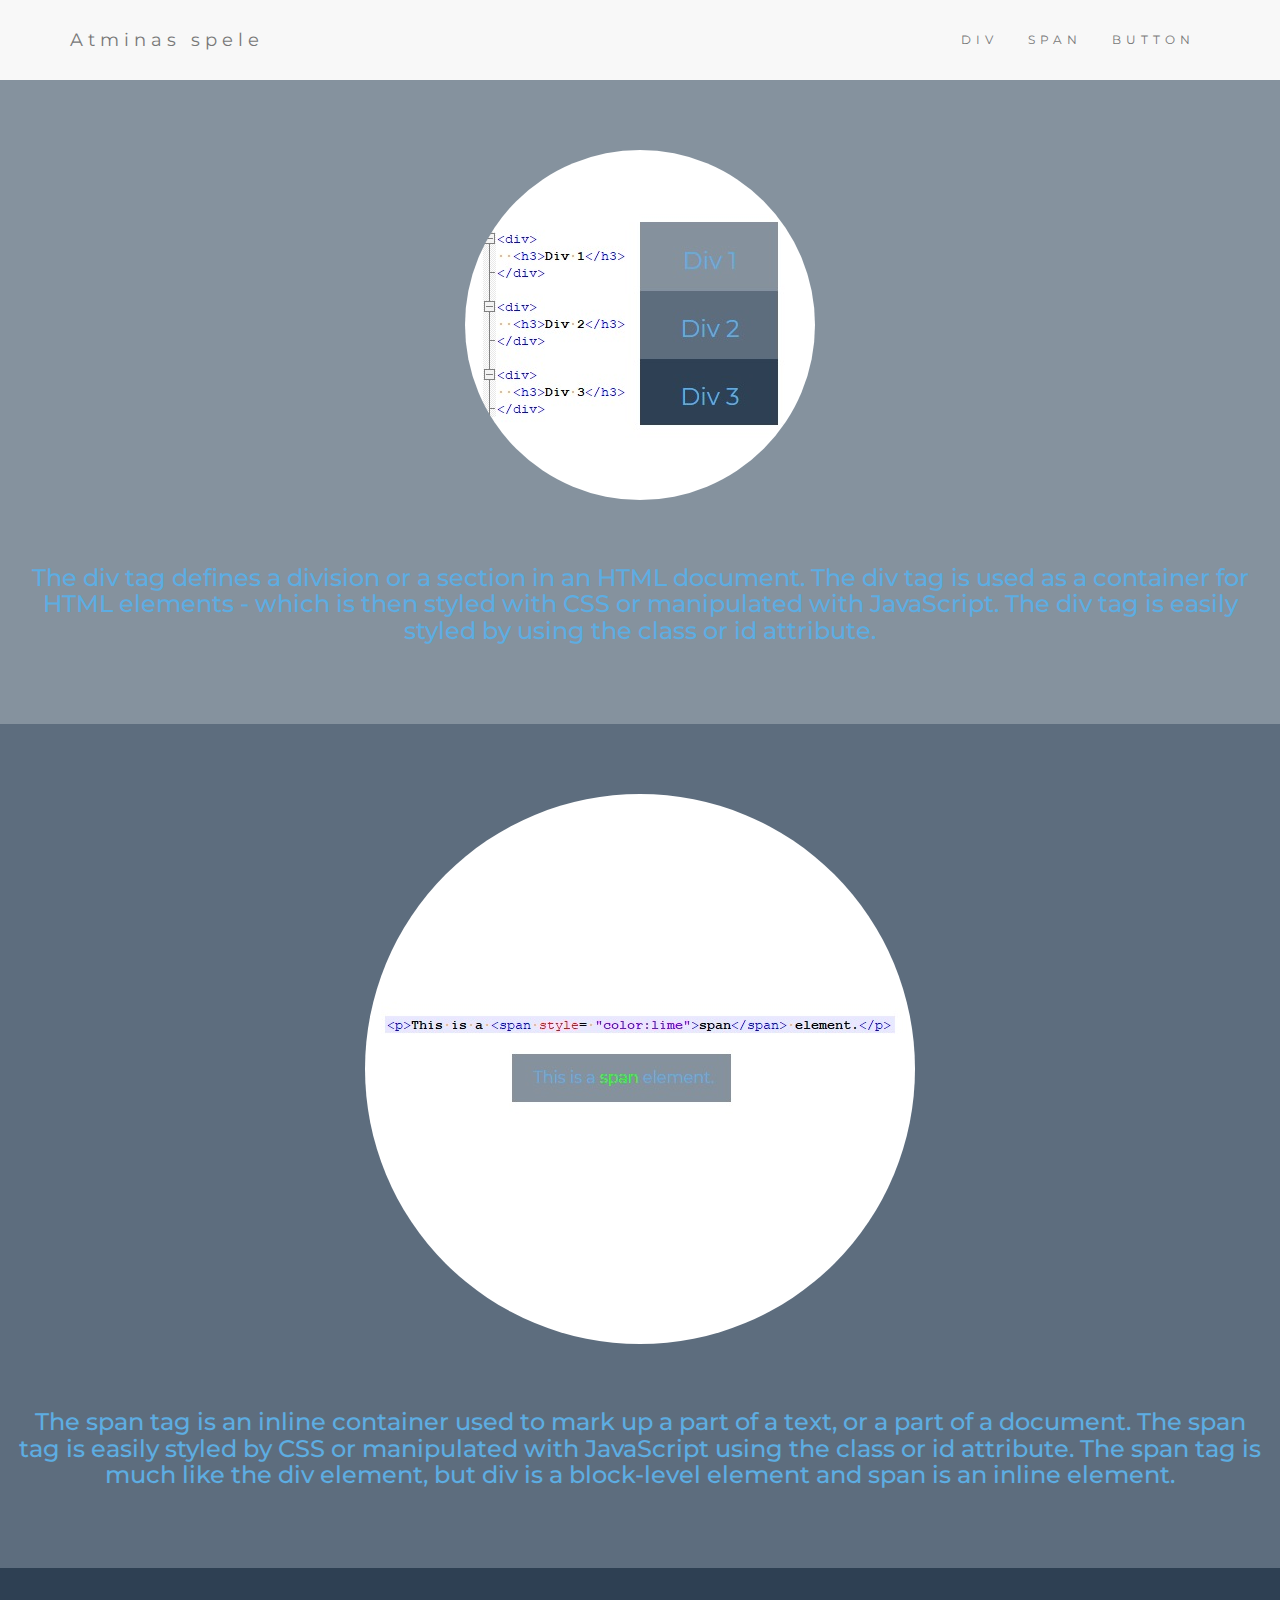
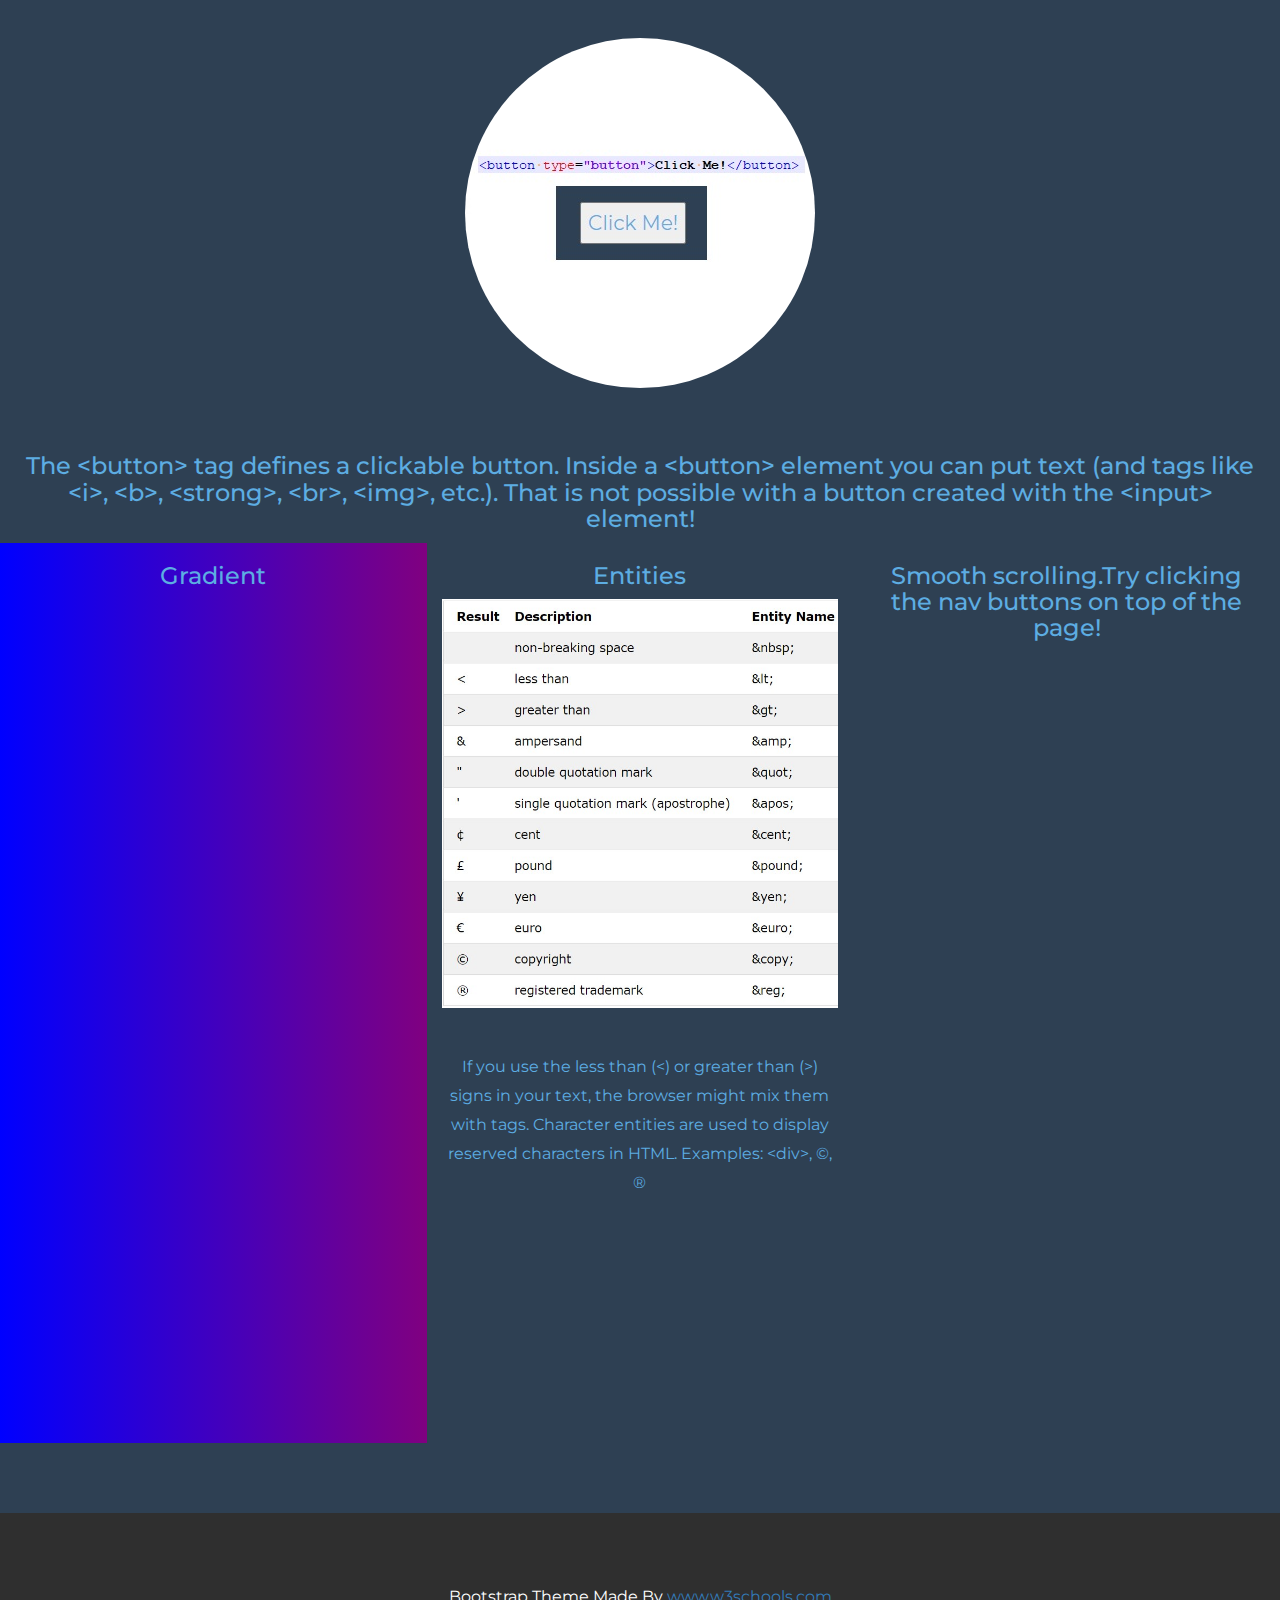
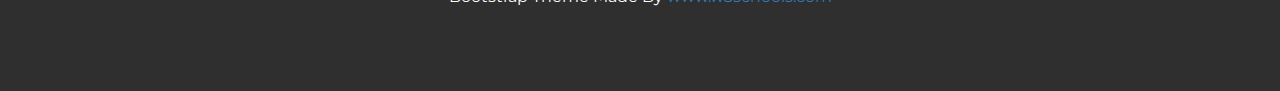
<file: index.html>
<!DOCTYPE html>
<html lang="en">
<head>
  <!-- Theme Made By www.w3schools.com - No Copyright -->
  
  <title>HTML elementi</title>
  <meta charset="utf-8">
  <meta name="viewport" content="width=device-width, initial-scale=1">
  <link rel="stylesheet" href="https://maxcdn.bootstrapcdn.com/bootstrap/3.4.1/css/bootstrap.min.css">
  <link rel="stylesheet" href="css/stils.css">
  <link href="https://fonts.googleapis.com/css?family=Montserrat" rel="stylesheet">
  <script src="https://ajax.googleapis.com/ajax/libs/jquery/3.5.1/jquery.min.js"></script>
  <script src="https://maxcdn.bootstrapcdn.com/bootstrap/3.4.1/js/bootstrap.min.js"></script>
</head>
<body>

<!-- Navbar -->
<nav class="navbar navbar-default">
  <div class="container">
    <div class="navbar-header">
      <button type="button" class="navbar-toggle" data-toggle="collapse" data-target="#myNavbar">
        <span class="icon-bar"></span>
        <span class="icon-bar"></span>
        <span class="icon-bar"></span>                        
      </button>
      <a class="navbar-brand" href="laukums.html">Atminas spele</a>
    </div>
    <div class="collapse navbar-collapse" id="myNavbar">
      <ul class="nav navbar-nav navbar-right">
        <li><a href="#section1">DIV</a></li>
        <li><a href="#section2">SPAN</a></li>
        <li><a href="#section3">BUTTON</a></li>
      </ul>
    </div>
  </div>
</nav>

<!-- First Container -->
<div class="container-fluid bg-1 text-center" id = "section1">
  <img src="images/div.jpg" class="img-responsive img-circle margin" style="display:inline" alt="divPic" width="350" height="350">
  <h3>The div tag defines a division or a section in an HTML document. The div tag is used as a container for HTML elements - which is then 
      styled with CSS or manipulated with JavaScript. The div tag is easily styled by using the class or id attribute.</h3>
</div>

<!-- Second Container -->
<div class="container-fluid bg-2 text-center" id = "section2">
  <img src="images/span.jpg" class="img-responsive img-circle margin" style="display:inline" alt="spanPic" width="550" height="550">
  <h3>The span tag is an inline container used to mark up a part of a text, or a part of a document. 
The span tag is easily styled by CSS or manipulated with JavaScript using the class or id attribute.
The span tag is much like the div element, but div is a block-level element and span is an inline element.</h3>
</div>

<!-- Third Container (Grid) -->
<div class="container-fluid bg-3 text-center" id = "section3">    
  <img src="images/button.jpg" class="img-responsive img-circle margin" style="display:inline" alt="buttonPic" width="350" height="350">
  <h3>The &lt;button&gt; tag defines a clickable button. Inside a &lt;button&gt; element you can put text (and tags like &lt;i&gt;, &lt;b&gt;, &lt;strong&gt;, &lt;br&gt;, &lt;img&gt;, etc.). 
      That is not possible with a button created with the &lt;input&gt; element!</h3>
  <div class="row">
    <div class="col-sm-4" id = "grad">
      <h3>Gradient</h3>
    </div>
    <div class="col-sm-4"> 
      <h3>Entities</h3>
      <img src="images/Entities.jpg" class="img-responsive margin" style="width:100%" alt="Image">
      <p>If you use the less than (<) or greater than (>) signs in your text, the browser might mix them with tags.
            Character entities are used to display reserved characters in HTML. Examples: &lt;div&gt;, &copy;, &reg;</p>
    </div>
    <div class="col-sm-4">
      <h3>Smooth scrolling.Try clicking the nav buttons on top of the page!</h3>
    </div>
  </div>
</div>



<!-- Footer -->
<footer class="container-fluid bg-4 text-center">
  <p>Bootstrap Theme Made By <a href="https://www.w3schools.com">www.w3schools.com</a></p> 
</footer>

</body>
</html>
</file>
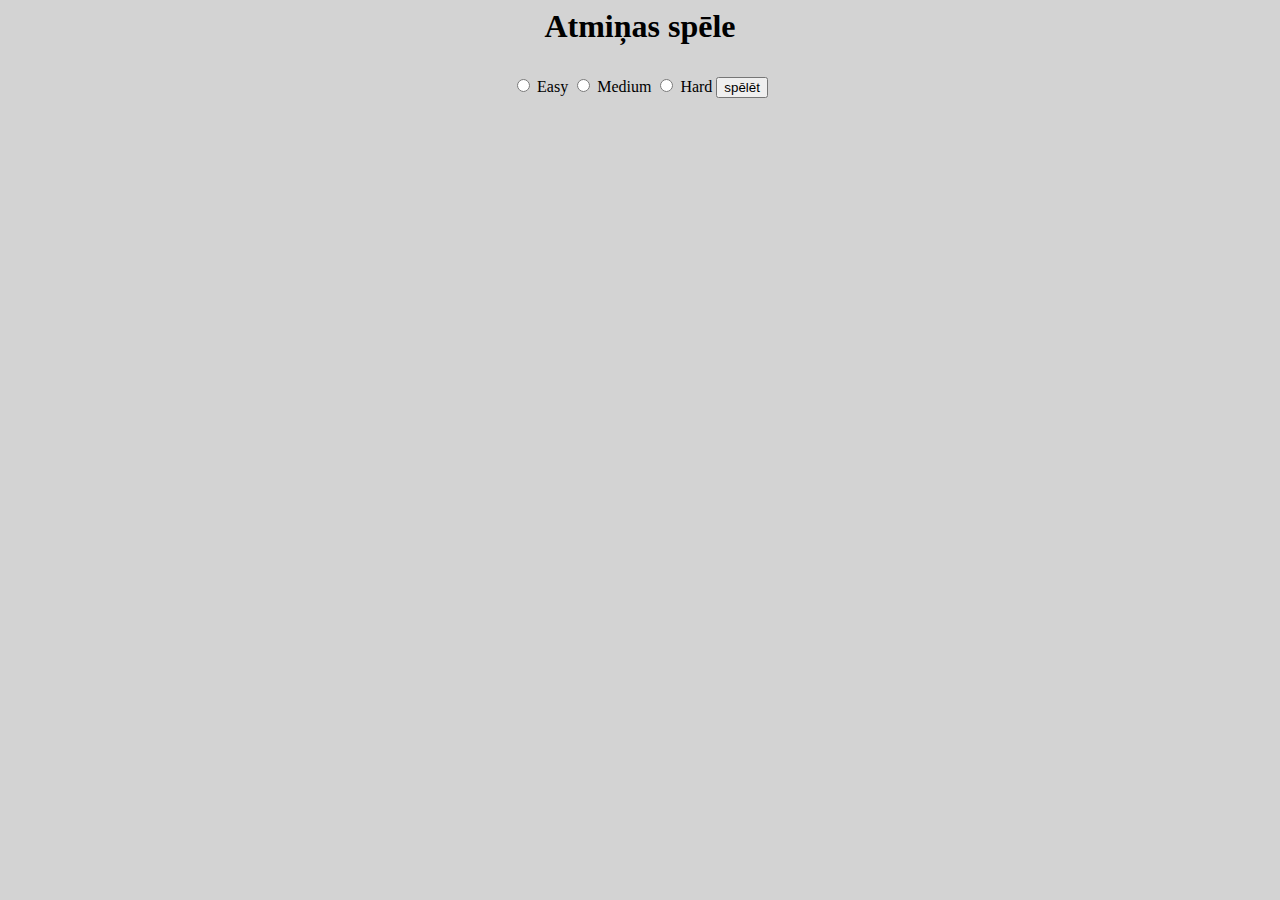
<file: laukums.html>
<html>
    <head>
        <link rel="stylesheet" href="css/atminasSpelesStils.css">
        <title>Atminas spele</title>
        <meta charset="UTF-8">
        <meta name="viewport" content="width=device-width, initial-scale=1.0">
        
        <script language="javascript"> 
            
            var v;
            
            var informacija = new Array();
            
            var rutinuSkaits;
            
            function setN(){
                
                if (document.getElementById('r1').checked) {
                   v = document.getElementById('r1').value;
                   generatePlayingGrid(v);
                   hideDiffChoice();
                }
                else if(document.getElementById('r2').checked){
                   v = document.getElementById('r2').value;
                   generatePlayingGrid(v);
                   hideDiffChoice();
                }
                else if(document.getElementById('r3').checked){
                   v = document.getElementById('r3').value;
                   generatePlayingGrid(v);
                   hideDiffChoice();
                }
            }
            
            function generatePlayingGrid(v){
                rutinuSkaits = v*v;
                informacija = new Array(v * v);
                fillUpArray(v);
                genDivs(v);
            }
            
            function hideDiffChoice(){
                var e = document.getElementById("diff");
                e.style.display = "none";
            }
            
            var valueOfPreviousCell;
            
            var indexOfPreviousCell;
            
            var idOfPreviousCell;
            
            var clickNr = 0;
            
            var startTime;
            
            var atminetasRutinas = 0;
            
            
            function fillUpArray(v){

                for (var i = 0; i < informacija.length; i++) { // inicializē
                    informacija[i] = 0;
                } 

                var value = 1;
                
                for (var i = 0; i < (informacija.length / 2); i++) {
                    
                    
                    var pirmaAtrasanasVieta = getRandomInt(0, rutinuSkaits - 1); // atgriez random int no 1 lidz rutinuSkaitam. -1, jo indexi sākas ar 0
                    var otraAtrasanasVieta = getRandomInt(0, rutinuSkaits - 1); 

                    while(pirmaAtrasanasVieta === otraAtrasanasVieta){
                        pirmaAtrasanasVieta = getRandomInt(0, rutinuSkaits - 1); 
                        otraAtrasanasVieta = getRandomInt(0, rutinuSkaits - 1); 
                    }

                    if (informacija[pirmaAtrasanasVieta] === 0) {
                        informacija[pirmaAtrasanasVieta] = value;
                    }
                    else{
                        while(informacija[pirmaAtrasanasVieta] !== 0){
                            pirmaAtrasanasVieta = (pirmaAtrasanasVieta + 1) % rutinuSkaits;
                        }
                        informacija[pirmaAtrasanasVieta] = value;
                    }

                    if (informacija[otraAtrasanasVieta] === 0) {
                        informacija[otraAtrasanasVieta] = value;
                    }
                    else{
                        while(informacija[otraAtrasanasVieta] !== 0){
                            otraAtrasanasVieta = (otraAtrasanasVieta +  1) % rutinuSkaits;
                        }
                        informacija[otraAtrasanasVieta] = value;
                    }
                    value++;
                }
                return informacija;
                console.log(informacija);
            }
                      
            function genDivs(v){ 
               
                var e = document.getElementById("laukums"); // whatever you want to append the rows to: 
                for(var i = 0; i < v; i++){ 
                    var row = document.createElement("div"); 
                    row.className = "row";
                    for(var x = 1; x <= v; x++){ 
                        var cell = document.createElement("div");
                        cell.className = "gridsquare"; 
                        //cell.innerText = informacija[((i * v) + x) - 1];
                        cell.id = ((i * v) + x);
                        cell.setAttribute("onClick", "changeImage(this.id);");
                        row.appendChild(cell); 
                    } 
                    e.appendChild(row); 
                } 
              }
              
              function getRandomInt(min, max) {
                min = Math.ceil(min);
                max = Math.floor(max);
                return Math.floor(Math.random() * (max - min + 1)) + min;
            }
            
            function changeImage(divId){
                
                if (clickNr === 1) {
                    startTime = new Date().getSeconds();
                }
                
                var cell = document.getElementById(divId);
                cell.onclick = null;
                clickNr++;
                console.log(clickNr);
                
                if ((clickNr % 2) !== 0) {
                    cell.innerText = informacija[divId - 1];
                    valueOfPreviousCell = informacija[divId - 1];
                    indexOfPreviousCell = divId - 1;
                    idOfPreviousCell = cell.id;
                }
                else{
                    console.log(valueOfPreviousCell + " " +informacija[divId - 1]);
                    cell.innerText = informacija[divId - 1];
                    var previousCell = document.getElementById(idOfPreviousCell);
                    if (valueOfPreviousCell !== informacija[divId - 1]) {
                        cell.setAttribute("onclick", "changeImage(this.id);");
                        setOnclickAttributeToCellById(idOfPreviousCell);
                        setTimeout(clearCells, 500, idOfPreviousCell, cell.id);
                    }
                    else{
                        atminetasRutinas += 2;
                        cell.innerText = informacija[divId - 1];
                        cell.onclick = "";
                        previousCell.onclick = "";
                        if (atminetasRutinas === rutinuSkaits) {
                            setTimeout(uzvarejisAlert, 300);
                        }
                    }
                }
            }
            
            function clearCells(firstCellId, secondCellId){
                var thisCell = document.getElementById(secondCellId);
                var previousCell = document.getElementById(firstCellId);
                
                thisCell.innerText = "";
                previousCell.innerText = "";
            }
            
            function uzvarejisAlert(){
                
                var beiguLaiks = new Date().getSeconds();
                var pateretaisLaiks = (beiguLaiks - startTime);
                alert("Tu esi uzvarējis! Tu to izdarīji " + clickNr + " klikšķos! Tev tas aizņēma " + pateretaisLaiks + " sekundes!");
                if (window.confirm("Want to play again?")) {
                        location.reload();
                }
                else{
                    window.close();
                }
            }
            
            function setOnclickAttributeToCellById(cellId){
                document.getElementById(cellId).setAttribute("onclick", "changeImage(this.id);");
            }
           
           function showTryAgainButton(){
               var x = document.getElementById("tryAgain");
               
               if (x.style.display === "none") {
                x.style.display = "block";
              }
           }
          </script> 
    </head>
    <body>
        <h1>Atmiņas spēle</h1>
        <div id="diff">
            <div id = "child">
                <input type="radio" id="r1" name="rate" value="2"> Easy
                <input type="radio" id="r2" name="rate" value="4"> Medium
                <input type="radio" id="r3" name="rate" value="6"> Hard  
                <button onclick = "setN(); showTryAgainButton();"> spēlēt</button>
            </div>
          </div>
        <div id= "laukumaDiv">
            <div id = "laukums"></div>
        </div>
        <div id ="tryAgain" onclick = "window.location.reload();" style="display: none"><span>Mēģināt vēlreiz!</span></div>
        
    </body>
</html>
</file>
<file: css/stils.css>
body {
    font: 20px Montserrat, sans-serif;
    line-height: 1.8;
    color: #f5f6f7;
  }
  p {font-size: 16px;}
  .margin {margin-bottom: 45px;}
    .bg-1 { 
    background-color: #85929E; /* Green */
    color: #5DADE2;
  }
  .bg-2 { 
    background-color: #5D6D7E; /* Dark Blue */
    color: #5DADE2;
  }
  .bg-3 { 
    background-color:#2E4053 ; /* White */
    color: #5DADE2;
  }
  .bg-4 { 
    background-color: #2f2f2f; /* Black Gray */
    color: #ffffff;
  }
  .container-fluid {
    padding-top: 70px;
    padding-bottom: 70px;
  }
  
  #grad{
      background-image: linear-gradient(to right, blue , purple);
      height: 900px;
  }
  
  html {
  scroll-behavior: smooth;
}


  
  .navbar {
    padding-top: 15px;
    padding-bottom: 15px;
    border: 0;
    border-radius: 0;
    margin-bottom: 0;
    font-size: 12px;
    letter-spacing: 5px;
  }
  .navbar-nav  li a:hover {
    color: #1abc9c !important;
  }
</file>
<file: css/atminasSpelesStils.css>
.row{
    float: left;
    width: 100px;
    display:block;
}

.gridsquare{
    margin: auto;
    width: 100px;
    height: 100px;
    background: aqua;
    text-align: center;
    border: 1px solid green;
    text-align: center;
    vertical-align: middle;
    line-height: 100px;
    display:block;
}

.button{
    margin: auto;
}

.gridsquare:hover{
    background-color: yellow;
}

h1{
    text-align: center;
}

#diff{
  margin: auto;
  width: 50%;
  padding: 10px;
  text-align: center;
}

body{
    background-color: lightgray;
}

#laukumaDiv {
    text-align: center;

}
#laukums {
    display: inline-block;
    vertical-align: middle;

}

#tryAgain{
    padding-top: 10px;
    padding-bottom: 10px;
    text-align: center;
    
}

#tryAgain span{
    border: 1px solid darkorange;
}

#tryAgain span:hover{
    background-color: white;
}
</file>
